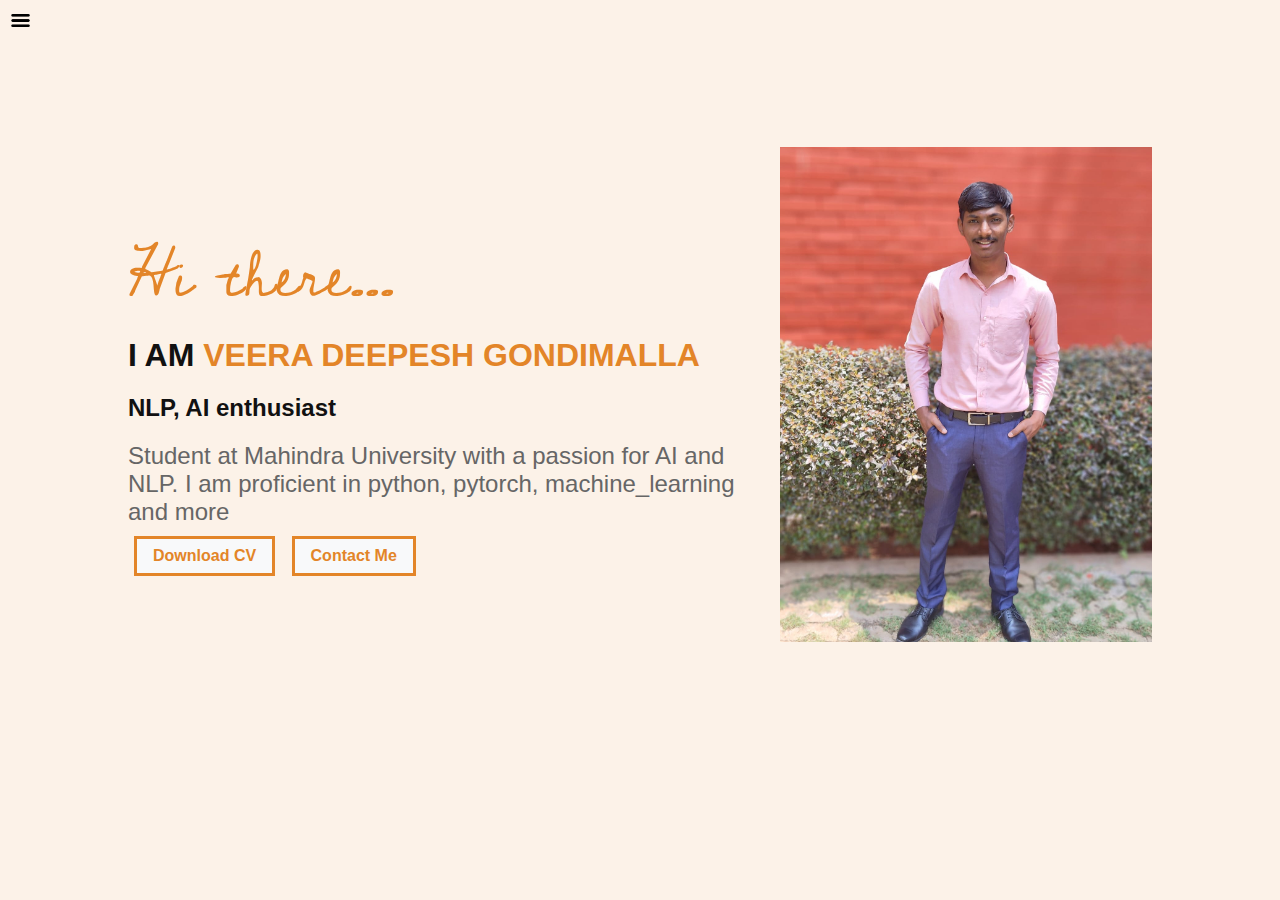
<file: index.html>
<!DOCTYPE html>
<html lang="en">
  <head>
    <meta charset="UTF-8" />
    <meta http-equiv="X-UA-Compatible" content="IE=edge" />
    <meta name="viewport" content="width=device-width, initial-scale=1.0" />
    <title>Welcome to My Portfolio</title>
    <link rel="stylesheet" href="style.css" />
    <link href="https://fonts.googleapis.com/css2?family=Cedarville+Cursive&display=swap" rel="stylesheet">
  </head>

  <body>
    <div class="container">
      <div class="sidebar sidebarGo">
        <div class="header">

          <a href="#" class="logo" ><span>Veera Deepesh</span>Gondimalla</a>
        </div>
        <nav>
          <li><a href="index.html">Home</a></li>
          <li><a href="About.html">About</a></li>
          <li><a href="Education.html">Education</a></li>
          <li><a href="contact.html">Contact Me</a></li>
          <li><a href="Project.html">Projects</a></li>
        </nav>
        <div class="follow">
          <a href="https://www.linkedin.com/in/veeradeepesh/"target="_blank"><img src="icons8-linkedin-50.png"></a>
          <a href="https://www.facebook.com/gondimalla.deepesh" target="_blank"><img src="facebook.png"></a>
          <a href="https://www.instagram.com/deepesh_btech/" target="_blank"><img src="instagram.png"></a>
          <a href="https://twitter.com/gvdeepesh007" target="_blank"><img src= "twitter.png"></a>
        </div>
      </div>
      <div class="main">
        <div class="hamburger"onclick="toggleSidebar()">
          <img class="ham" src="hamb.png" width="21">
          <img class="cross" src="cross.png" width="21">
        </div>
        <div class="infocontainer">
          <div class="devinfo">
            <span class="hello">Hi there...</span>
            <h3>i am <span>Veera Deepesh Gondimalla</span></h3>
            <p class="info">NLP, AI enthusiast</p>
            <div class="clg"> Student at Mahindra University with a passion for AI and NLP. I am proficient in python, pytorch, machine_learning and more</div>
            <div class="buttons">
              <a href="Veera_Deepesh_Gondimalla_resume_3.pdf" target="_blank">
                <button>Download CV</button></a
              >
              <a href="contact.html"><button>Contact Me</button></a>
            </div>
          </div>
          <div class="pic">
            <img src="WhatsApp Image 2023-12-18 at 6.34.18 PM.jpeg" alt="" />
          </div>
        </div>
      </div>
    </div>


    <script src="script.js"></script>
  </body>
</html>
</file>
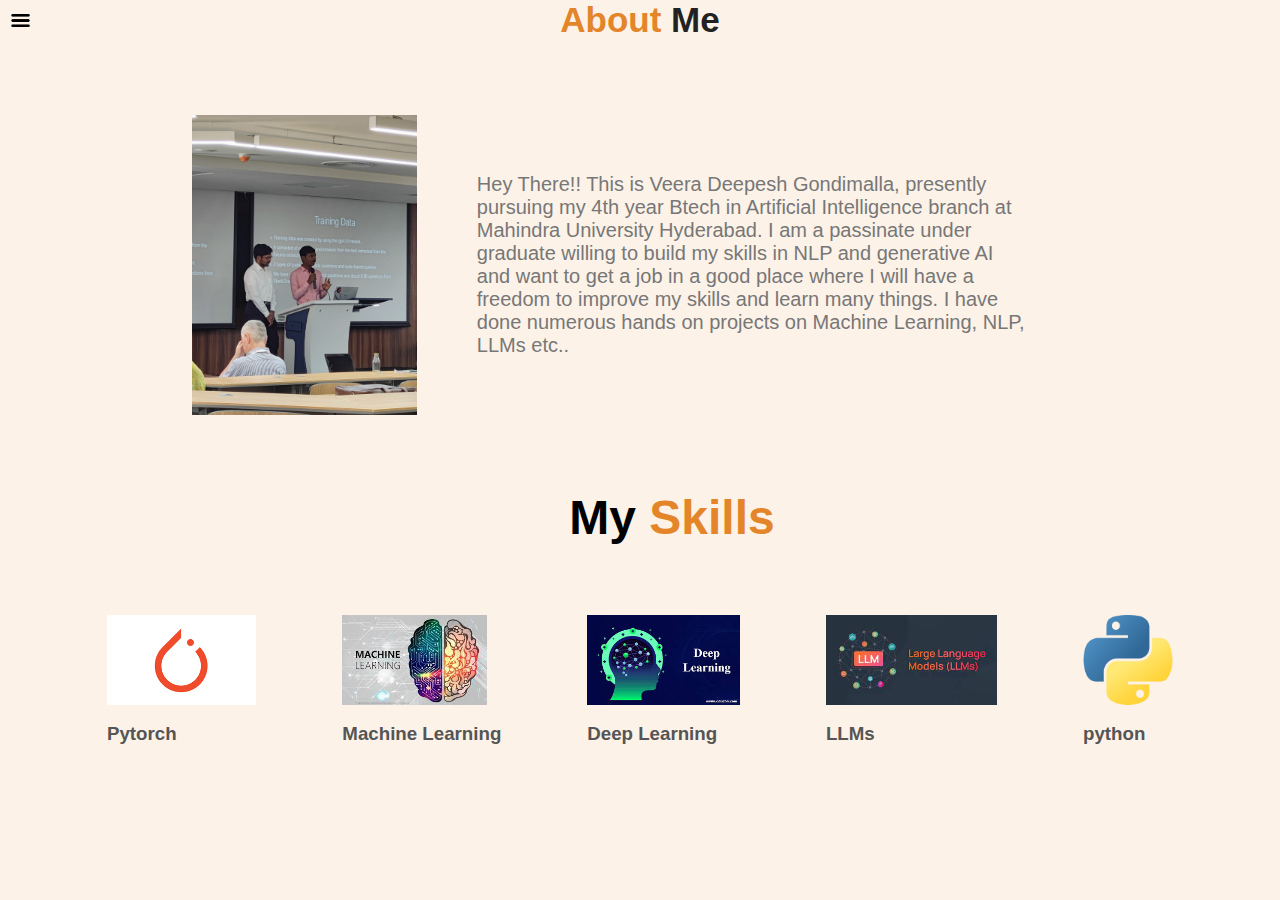
<file: About.html>
<!DOCTYPE html>
<html lang="en">

<head>
  <meta charset="UTF-8" />
  <meta http-equiv="X-UA-Compatible" content="IE=edge" />
  <meta name="viewport" content="width=device-width, initial-scale=1.0" />
  <title>Welcome to My Portfolio</title>
  <link rel="stylesheet" href="style.css" />
</head>

<body>
  <div class="container">
    <div class="sidebar sidebarGo ">
      <div class="header">

        <a href="#" class="logo"><span>Veera Deepesh</span>Gondimalla</a>
      </div>
      <nav>
        <li><a href="index.html">Home</a></li>
        <li><a href="About.html">About</a></li>
        <li><a href="Education.html">Education</a></li>
        <li><a href="contact.html">Contact Me</a></li>
        <li><a href="Project.html">Projects</a></li>
      </nav>
      <div class="follow">
        <a href="https://www.linkedin.com/in/veeradeepesh/"target="_blank"><img src="icons8-linkedin-50.png"></a>
        <a href="https://www.facebook.com/gondimalla.deepesh" target="_blank"><img src="facebook.png"></a>
        <a href="https://www.instagram.com/deepesh_btech/" target="_blank"><img src="instagram.png"></a>
        <a href="https://twitter.com/gvdeepesh007" target="_blank"><img src= "twitter.png"></a>
      </div>
    </div>
    <div class="main">
      <div class="hamburger">
        <img class="ham" src="hamb.png" width="21">
        <img class="cross" src="cross.png" width="21">
      </div>
      <h5><span>About</span> Me</h5>
      <div class="about">
        <div class="myimage">
          <img src="WhatsApp Image 2023-12-18 at 6.02.34 PM.jpeg" alt="">
        </div>
        <div class="myinfo">
          <p>
            Hey There!! This is Veera Deepesh Gondimalla, presently pursuing my 4th year Btech in Artificial Intelligence branch
             at Mahindra University Hyderabad. I am a passinate under graduate willing to build my skills in NLP and generative AI
             and want to get a job in a good place where I will have a freedom to improve my skills and learn many things. I have done 
             numerous hands on projects  on Machine Learning, NLP, LLMs etc..
          </p>
        </div>
      </div>
      <div class="abouts">
        <h2>My <span> Skills </span></h2>
      </div>
      <div class="skills-container">
        <div class="skills">
          <div class="progress">
            <img src="download (3).png" alt="">
            <h3>Pytorch </h3>
          </div>
          <div class="progress">
            <img src="machine_learning.jpeg" alt="">
            <h3>Machine Learning</h3>
          </div>
          <div class="progress">
            <img src="deep_learning.jpeg" alt="">
            <h3>Deep Learning</h3>
          </div>
          <div class="progress">
            <img src="LLMs.jpeg" alt="">
            <h3>LLMs</h3>
          </div>
          <div class="progress">
            <img src="python.png" alt="">
            <h3>python </h3>
          </div>
        </div>
      
      </div>
    </div>

  </div>

  </div>
  </div>
  <script src="script.js"></script>
</body>

</html>
</file>
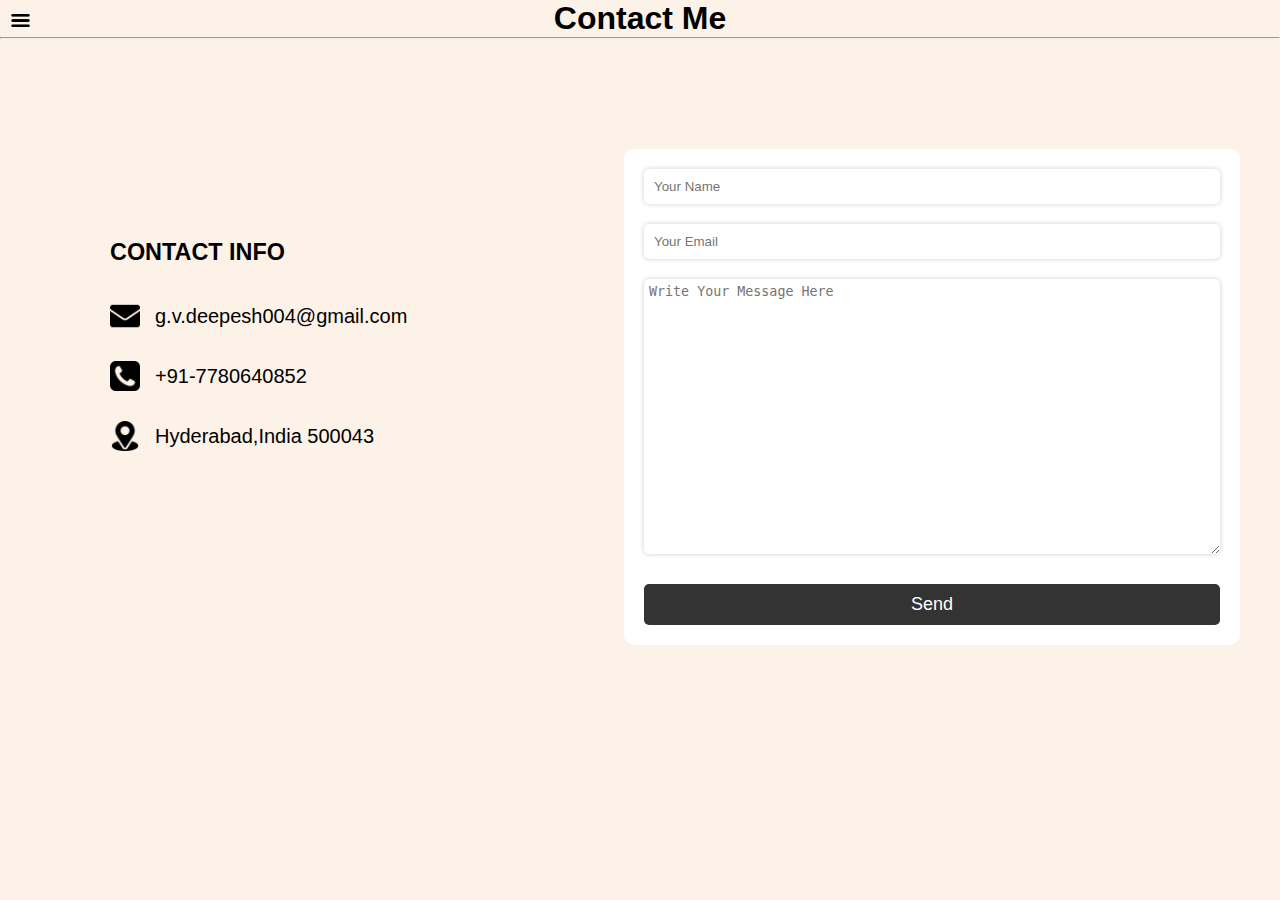
<file: contact.html>
<!DOCTYPE html>
<html lang="en">

<head>
  <meta charset="UTF-8" />
  <meta http-equiv="X-UA-Compatible" content="IE=edge" />
  <meta name="viewport" content="width=device-width, initial-scale=1.0" />
  <title>Welcome to My Portfolio</title>
  <link rel="stylesheet" href="style.css" />
</head>

<body>
  <div class="container">
    <div class="sidebar sidebarGo">
      <div class="header">

        <a href="#" class="logo" ><span>Veera Deepesh</span>Gondimalla</a>
      </div>
      <nav>
        <li><a href="index.html">Home</a></li>
        <li><a href="About.html">About</a></li>
        <li><a href="Education.html">Education</a></li>
        <li><a href="contact.html">Contact Me</a></li>
        <li><a href="Project.html">Projects</a></li>
      </nav>
      <div class="follow">
        <a href="https://www.linkedin.com/in/veeradeepesh/"target="_blank"><img src="icons8-linkedin-50.png"></a>
        <a href="https://www.facebook.com/gondimalla.deepesh" target="_blank"><img src="facebook.png"></a>
        <a href="https://www.instagram.com/deepesh_btech/" target="_blank"><img src="instagram.png"></a>
        <a href="https://twitter.com/gvdeepesh007" target="_blank"><img src= "twitter.png"></a>
      </div>
    </div>
    <div class="main">
      <div class="hamburger">
        <img class="ham" src="hamb.png" width="21">
        <img class="cross" src="cross.png" width="21">
      </div>
      <h1>Contact Me</h1>
      <hr>
      <div class="contact">
        <div class="details">
          <h3>CONTACT INFO</h3>
          <div class="email">
            <img src="email.png" alt="email image">
            <p>g.v.deepesh004@gmail.com</p>
          </div>
          <div class="phone">
            <img src="telephone-symbol-button.png" alt="phone-img">
            <p>+91-7780640852</p>
          </div>
          <div class="location">
            <img src="location.png" alt="">
            <P>Hyderabad,India 500043</P>
          </div>
        </div>
        <div class="form">
          <div class="contact-form">
            <form>
              <input type="text" id="name" name="name" placeholder="Your Name">
          
              <input type="email" id="email" name="email" placeholder="Your Email">
          
              <textarea name="myText" cols="30" rows="18" placeholder="Write Your Message Here"></textarea>
          
              <button type="submit">Send</button>
            </form>
          </div>
          
        </div>
      </div>

    </div>
  </div>
  <script src="script.js"></script>
</body>

</html>
</file>
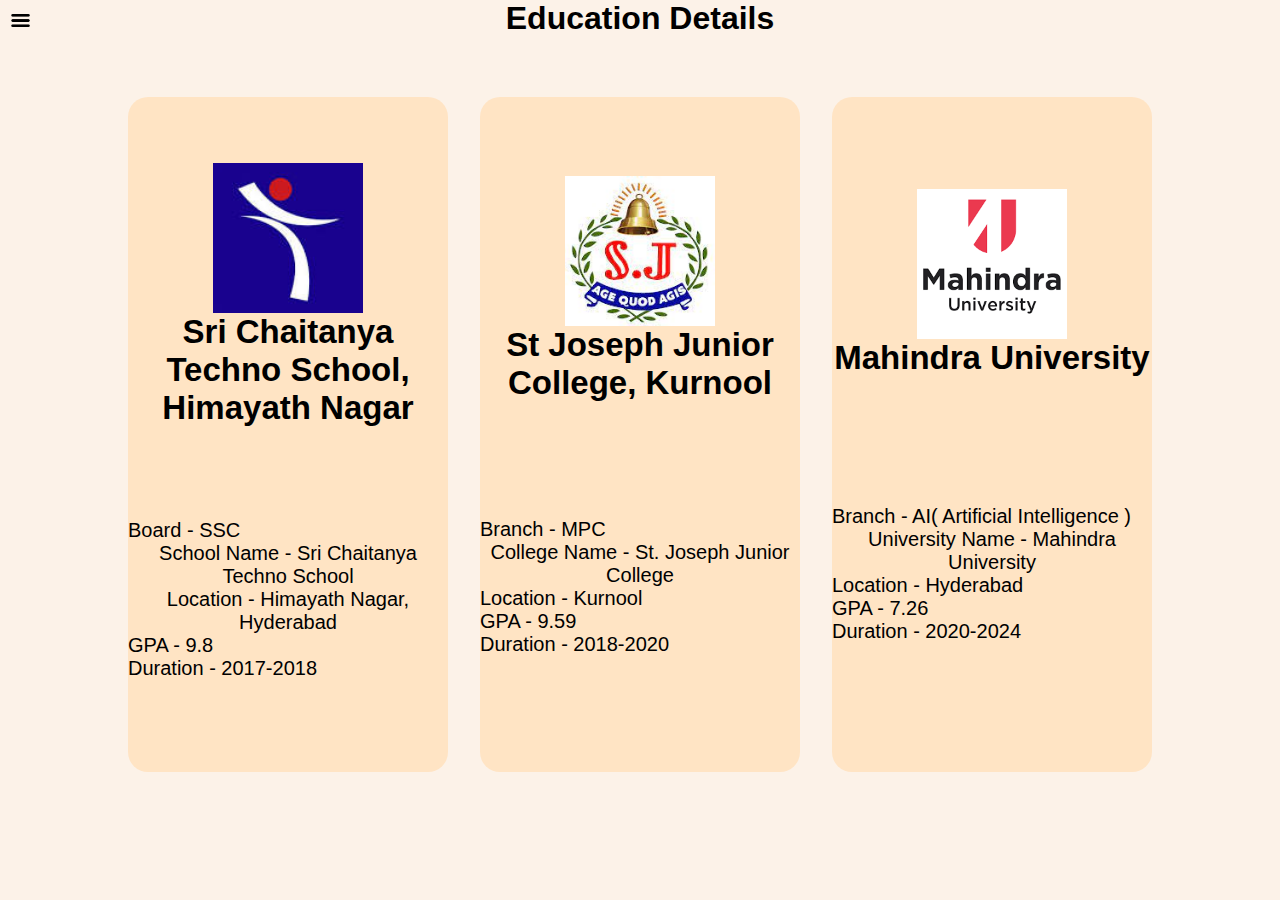
<file: Education.html>
<!DOCTYPE html>
<html lang="en">

<head>
  <meta charset="UTF-8" />
  <meta http-equiv="X-UA-Compatible" content="IE=edge" />
  <meta name="viewport" content="width=device-width, initial-scale=1.0" />
  <title>Welcome to My Portfolio</title>
  <link rel="stylesheet" href="style.css" />
</head>

<body>
  <div class="container">
    <div class="sidebar sidebarGo">
      <div class="header">

        <a href="#" class="logo" ><span>Veera Deepesh</span>Gondimalla</a>
      </div>
      <nav>
        <li><a href="index.html">Home</a></li>
        <li><a href="About.html">About</a></li>
        <li><a href="Education.html">Education</a></li>
        <li><a href="contact.html">Contact Me</a></li>
        <li><a href="Project.html">Projects</a></li>
      </nav>
      <div class="follow">
        <a href="https://www.linkedin.com/in/veeradeepesh/"target="_blank"><img src="icons8-linkedin-50.png"></a>
        <a href="https://www.facebook.com/gondimalla.deepesh" target="_blank"><img src="facebook.png"></a>
        <a href="https://www.instagram.com/deepesh_btech/" target="_blank"><img src="instagram.png"></a>
        <a href="https://twitter.com/gvdeepesh007" target="_blank"><img src= "twitter.png"></a>
      </div>
    </div>
    <div class="main">
      <div class="hamburger">
        <img class="ham" src="hamb.png" width="21">
        <img class="cross" src="cross.png" width="21">
      </div>
      <div class="around">
    
        <h1>Education Details</h1>
        <div class="Education">
          <div class="chaitanya">
            <div class="image">
              <img src="Chaitanya.jpeg" alt="">
              <h4>Sri Chaitanya Techno School, Himayath Nagar</h4>
            </div>
            <div class="information">
              <ul>
                <li>Board - SSC</li>
                <li>School Name - Sri Chaitanya Techno School</li>
                <li>Location - Himayath Nagar, Hyderabad</li>
                <li>GPA - 9.8</li>
                <li>Duration - 2017-2018</li>
              </ul>
            </div>
          </div>
          <div class="narayana">
            <div class="image">
              <img src="sttc.jpeg" alt="">
              <h4>St Joseph Junior College, Kurnool</h4>
            </div>
            <div class="information">
              <ul>
                <li>Branch - MPC</li>
                <li>College Name - St. Joseph Junior College</li>
                <li>Location - Kurnool</li>
                <li>GPA - 9.59</li>
                <li>Duration - 2018-2020</li>
              </ul>
            </div>
          </div>
          <div class="mahindra">
            <div class="image">
              <img src="Mahindar.png" alt="">
              <h4>Mahindra University</h4>
            </div>
            <div class="information">
              <ul>
                <li>Branch - AI( Artificial Intelligence )</li>
                <li>University Name - Mahindra University</li>
                <li>Location - Hyderabad</li>
                <li>GPA - 7.26</li>
                <li>Duration - 2020-2024</li>
              </ul>
            </div>
          </div>
        </div>
      </div>
    </div> 
    <script src="script.js"></script>   
</body>

</html>
</file>
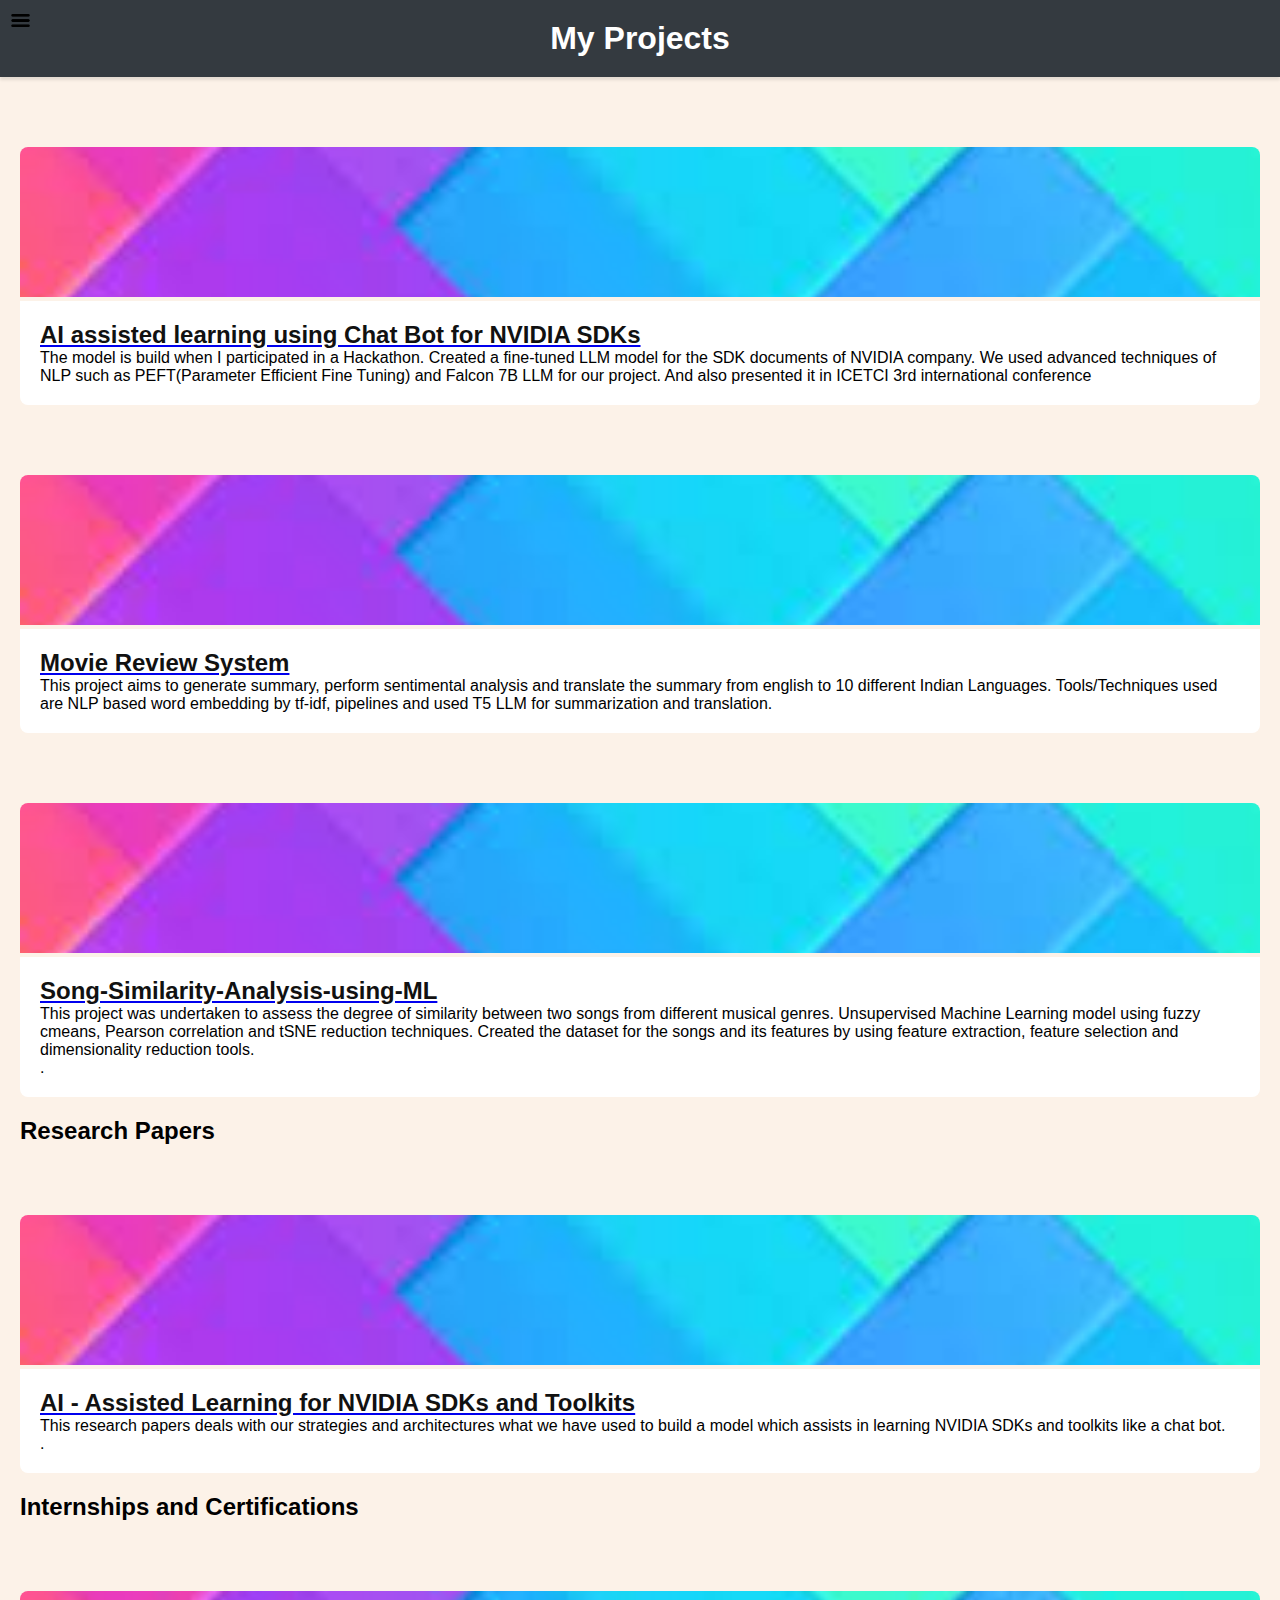
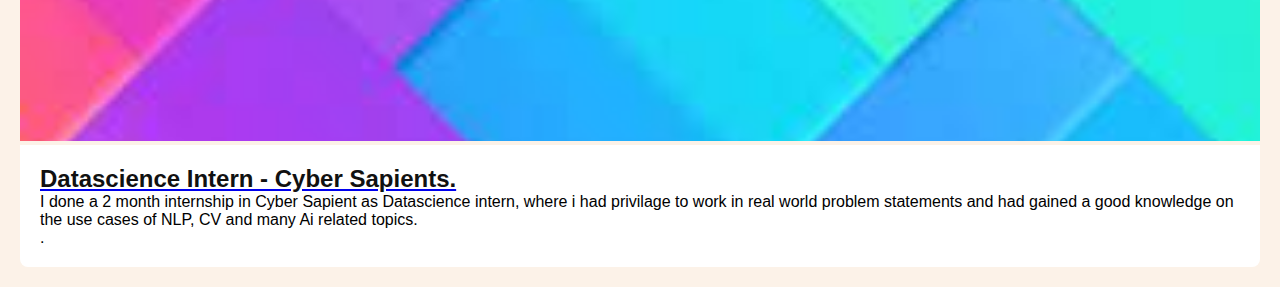
<file: Project.html>
<!DOCTYPE html>
<html lang="en">
  <head>
    <meta charset="UTF-8" />
    <meta http-equiv="X-UA-Compatible" content="IE=edge" />
    <meta name="viewport" content="width=device-width, initial-scale=1.0" />
    <title>Welcome to My Portfolio</title>
    <link rel="stylesheet" href="style.css" />
  </head>

  <body>
    <div class="container">
      <div class="sidebar sidebarGo">
        <div class="header">

          <a href="#" class="logo" ><span>Veera Deepesh</span>Gondimalla</a>
        </div>
        <nav>
          <li><a href="index.html">Home</a></li>
          <li><a href="About.html">About</a></li>
          <li><a href="Education.html">Education</a></li>
          <li><a href="contact.html">Contact Me</a></li>
          <li><a href="Project.html">Projects</a></li>
        </nav>
        
        <div class="follow">
          <a href="https://www.linkedin.com/in/veeradeepesh/"target="_blank"><img src="icons8-linkedin-50.png"></a>
          <a href="https://www.facebook.com/gondimalla.deepesh" target="_blank"><img src="facebook.png"></a>
          <a href="https://www.instagram.com/deepesh_btech/" target="_blank"><img src="instagram.png"></a>
          <a href="https://twitter.com/gvdeepesh007" target="_blank"><img src= "twitter.png"></a>
        </div>
      </div>
      <div class="project-main">
        <div class="hamburger">
          <img class="ham" src="hamb.png" width="21">
          <img class="cross" src="cross.png" width="21">
        </div>
        <div class="portfolio-header">
          <h1>My Projects</h1>
        </div>
      <div class="portfolio-container">
          <div class="portfolio-item">
            <a href="https://github.com/codemaster0407/ICECTCI-Hackathon"target="_blank" ><img src="back.jpeg" alt="Project 1"></a>
              <div class="item-info">
                <a href="https://github.com/codemaster0407/ICECTCI-Hackathon"target="_blank" ><h2>AI assisted learning using Chat Bot for NVIDIA SDKs </h2></a>
                  <p> The model is build when I participated in a Hackathon. Created a fine-tuned LLM
                    model for the SDK documents of NVIDIA company. We used advanced techniques of NLP
                    such as PEFT(Parameter Efficient Fine Tuning) and Falcon 7B LLM for our project.
                    And also presented it in ICETCI 3rd international conference <!-- LLMs model-->
                  </p>
              </div>
          </div>
          <div class="portfolio-item" >
            <a href="https://github.com/deepu3007/movie_review_system"target="_blank" ><img src="back.jpeg" alt="Project 2"></a>
              <div class="item-info">
                <a href="https://github.com/deepu3007/movie_review_system"target="_blank" ><h2>Movie Review System</h2></a>
                <p>This project aims to generate summary, perform
                  sentimental analysis and translate the summary from
                  english to 10 different Indian Languages.
                  Tools/Techniques used are NLP based word embedding
                  by tf-idf, pipelines and used T5 LLM for summarization
                  and translation.
                  </p>
              </div>
            </div>
          <div class="portfolio-item">
            <a href="https://github.com/Baka-14/Song-Similarity-Analysis-using-ML"><img src="back.jpeg" alt="Project 2"></a>
              <div class="item-info">
                  <a href="https://github.com/Baka-14/Song-Similarity-Analysis-using-ML"><h2> Song-Similarity-Analysis-using-ML</h2></a>
                  <p>This project was undertaken to assess the degree of
                    similarity between two songs from different musical genres.
                    Unsupervised Machine Learning model using fuzzy cmeans, Pearson correlation and tSNE reduction techniques.
                    Created the dataset for the songs and its features by using
                    feature extraction, feature selection and dimensionality
                    reduction tools.</p>.  <!-- Song Similarity.-->
              </div>                         
            </div>
            <h2> Research Papers </h2>
            <div class="portfolio-item">
              <a href="https://www.techrxiv.org/doi/full/10.36227/techrxiv.24207888.v1"><img src="back.jpeg" alt="Project 2"></a>
                <div class="item-info">
                    <a href="https://www.techrxiv.org/doi/full/10.36227/techrxiv.24207888.v1"><h2> AI - Assisted Learning for NVIDIA SDKs and Toolkits</h2></a>
                    <p>This research papers deals with our strategies and architectures what we have used to build a model which assists in learning NVIDIA SDKs and toolkits 
                      like a chat bot.</p>.  <!-- Song Similarity.-->
                </div>                         
              </div>
            
              <h2> Internships and Certifications </h2>
              <div class="portfolio-item">
                <a href="Internship Completion - Veera Deepesh.pdf"><img src="back.jpeg" alt="Project 2"></a>
                  <div class="item-info">
                    <a href="Screenshot 2023-12-18 at 7.08.13 PM.png"><h2> Datascience Intern - Cyber Sapients.</h2></a>
                    <p>
                      I done a 2 month internship in Cyber Sapient as Datascience intern, where i had privilage to work in real world problem statements and had gained a good knowledge on the use cases of NLP, CV and many Ai related topics.
                    </p>.  <!-- Song Similarity.-->
                  </div>                         
                </div>
          <!-- Add more projects as needed -->
      </div>
    </div>
    <script src="script.js"></script>
  </body>
</html>
</file>
<file: style.css>
* {
    margin: 0px;
    padding: 0px;
}

.header .logo {
    margin-top: 10px;
    text-transform: uppercase;
    color: #fff;
    font-size: 2.2rem;
    font-weight: bolder;
    text-decoration: none;

}

.header .logo span {
    text-transform: uppercase;
    color: #e38528
}

.header {
    margin-top: 40px;
    text-align: center;
}

.sidebar {
    left: 0;
    position: absolute;
    background-color: #222;
    height: 100vh;
    font-family: 'Libre Franklin', sans-serif;
    width: 20vw;
    transition: transform 0.3s ease-in;
}

.sidebar nav {
    padding: 40px;
}

.sidebar nav li {
    font-weight: bolder;
    list-style: none;
    font-size: 20px;
    padding: 4px 0px;
}

.sidebar nav li a {
    justify-content: center;
    display: block;
    text-decoration: none;
    font-size: 24px;
    color: #fff;
    margin: 20px 0;

}

.sidebar nav li a:hover {
    color: #e38528;
    transform: scale(1.03);
    box-shadow: 0px 10px 10px rgba(0, 0, 0, 0.1);
}

.follow img {
    height: 20px;
    width: 20px;
    filter: invert(100%);
    margin-top: 100px;
    margin-left: 30px;
}

.follow {
    align-items: center;
}

.follow img:hover {
    color: #e38528;
}

header .follow img:hover {
    color: #e38528;
}

.main {
    height: 100vh;
    width: 100vw;
    background-color: #fcf2e8;
}

.container {
    display: flex;
    justify-content: center;

}

.cross {
    margin-left: 55px;
}

.infocontainer {
    font-style: 'poppins';
    display: flex;
    justify-content: space-around;
    align-items: center;
    margin: 144px auto;
    height: 56vh;
    width: 80vw;
}

.pic img {
    height: 55vh;
}

.devinfo .hello {
    font-size: 4rem;
    font-family: 'Cedarville Cursive', cursive;
    color: #e38528;
}

.devinfo h3 {
    font-size: 2rem;
    color: #111;
    text-transform: uppercase;
}

.devinfo h3 span {
    color: #e38528;
    text-transform: uppercase;
}

.devinfo .info {
    font-size: 1.5rem;
    color: #111;
    padding-top: 1.2rem;
}

.devinfo .clg {
    font-size: 1.5rem;
    color: #666;
}


.buttons {
    margin-top: 10px;

}

.buttons button {
    padding: 0.5em 1em;
    color: #e38528;
    background-color: #f8f9fa;
    font-size: 1rem;
    border: 3px solid #e38528;
    font-weight: 700;
    margin: 0px 6px;
}

.buttons button:hover {
    border-color: #111;
    color: black;
    background-color: white;
    cursor: pointer;

}

.hello {
    font-size: 70px;

}

.info {
    font-size: 40px;
    font-weight: bold;

}

.clg {
    margin-top: 20px;
    font-size: 20px;
}

/* contact-form styling */

.contact {
    display: flex;
    justify-content: space-between;
    margin-top: 60px;
    font-family: 'Noto Sans', sans-serif;

}

.details {
    display: flex;
    flex-direction: column;
    margin-top: 100px;
    margin-left: 70px;
    padding: 40px;
    font-size: 20px;
}

.email {
    display: flex;
    align-items: center;
    padding: 15px 0px;
    margin-top: 20px;

}

.phone {
    display: flex;
    align-items: center;
    padding: 15px 0px;
}

.location {
    display: flex;
    align-items: center;
    padding: 15px 0px;
}

.email img {
    width: 30px;
    height: 30px;
    padding-right: 15px;
}

.phone img {
    width: 30px;
    height: 30px;
    padding-right: 15px;
}

.location img {
    width: 30px;
    height: 30px;
    padding-right: 15px;

}

.contact-form {
    width: 45vw;
    margin: 0 auto;
    margin-right: 40px;
    margin-top: 50px;
    padding: 20px;
    border-radius: 10px;
    background-color: #fff;
}

.contact-form h2 {
    text-align: center;
    font-size: 28px;
    margin-bottom: 20px;
    color: #333;
}

.contact-form form {
    display: flex;
    flex-direction: column;
}

.contact-form label {
    font-size: 18px;
    margin-bottom: 10px;
    color: #333;
}

.contact-form input {
    padding: 10px;
    margin-bottom: 20px;
    border-radius: 5px;
    border: none;
    box-shadow: 0px 0px 5px rgba(0, 0, 0, 0.2);
}

.contact-form textarea {
    border: none;
    margin-bottom: 30px;
    border-radius: 5px;
    box-shadow: 0px 0px 5px rgba(0, 0, 0, 0.2);
    padding-left: 5px;
    padding-top: 5px;
}

.contact-form input:focus,
.contact-form textarea:focus {
    outline: none;
    box-shadow: 0px 0px 5px rgba(0, 0, 0, 0.5);
}

.contact-form button {
    padding: 10px 20px;
    border-radius: 5px;
    border: none;
    background-color: #333;
    color: #fff;
    font-size: 18px;
    cursor: pointer;
    transition: background-color 0.3s ease;
}

.contact-form button:hover {
    background-color: #555;
}


/* Education-Styling */
.Education {
    display: flex;
    flex-direction: row;
    width: 80vw;
    margin: 0px auto;
    justify-content: space-between;
    margin-top: 60px;
}

.information {
    display: flex;
    justify-content: center;
    height: 31.31vh;
}

.information ul {
    display: flex;
    flex-direction: column;
    justify-content: center;
    align-items: flex-start;
}

.Education ul li {
    list-style: none;
    text-align: center;
}

.chaitanya {
    height: 75vh;
    background-color: bisque;
    font-family: 'Libre Franklin', sans-serif;
    display: flex;
    justify-content: space-evenly;
    font-size: 20px;
    flex-direction: column;
    width: 25vw;
    border-radius: 20px;
    transition: transform 0.5s;
}

.chaitanya:hover {
    transform: scale(1.03);
    box-shadow: 0px 10px 10px rgba(0, 0, 0, 0.1);
}

.narayana {
    background-color: bisque;
    font-family: 'Libre Franklin', sans-serif;
    display: flex;
    flex-direction: column;
    justify-content: space-evenly;
    font-size: 20px;
    width: 25vw;
    border-radius: 20px;
    transition: transform 0.5s;
}

.narayana:hover {
    transform: scale(1.03);
    box-shadow: 0px 10px 10px rgba(0, 0, 0, 0.1);
}


.mahindra {
    background-color: bisque;
    font-family: 'Libre Franklin', sans-serif;
    display: flex;
    flex-direction: column;
    justify-content: space-evenly;
    font-size: 20px;
    width: 25vw;
    border-radius: 20px;
    transition: transform 0.5s;
}

.mahindra:hover {
    transform: scale(1.03);
    box-shadow: 0px 10px 10px rgba(0, 0, 0, 0.1);
}

.image {
    display: flex;
    flex-direction: column;
    align-items: center;
    margin-top: 35px;
}

.image img {
    width: 150px;
    height: 150px;
}

h4 {
    text-align: center;
    font-size: 33px;
    font-family: 'Noto Sans', sans-serif;
}

h1 {
    text-align: center;
}

.sidebarGo {
    transform: translate(-443px, 0px);
    position: absolute;
}

.hamburger {
    position: absolute;
    cursor: pointer;
    top: 10px;
    left: 10px;
}

.ham img {
    filter: invert(100%);
}

.cross {
    margin-left: 245px;
}


/*about*/
.about {
    margin: 160PX AUTO;
    padding: 20PX;
    height: 10VH;
    width: 70VW;
    display: flex;
    align-items: center;
}
.myimage h5{
    text-align: center;
}

.myimage img {
    height: 300px;
    display: flex;
    justify-content: space-around;

}

.skills-container {
    display: flex;
    height: 30vh;
    align-items: center;
}

.skills h3 {
    display: flex;
    justify-content: space-between;
    color: #555;
    margin-top: 1em;
}

.skills {
    width: 35vw;
    margin: 4em;
    display: flex;
    flex-direction: column;
}

.skills-container .profile {
    margin: 3px auto;

}

.skills progress {
    display: flex;
    justify-content: space-around;
}

.abouts {
    margin-left: 2em;
    font-size: 2rem;
}

.abouts h2 {
    text-align: center;
}

.abouts h2 span {
    text-align: center;
    font-family: 'Fira sans', sans-serif;
    color: #e38528;
}

.myinfo h5 {
    font-size: 3rem;

}

.myinfo span {
    font-size: 3rem;

}

.myinfo p {
    font-family: 'Fira sans', sans-serif;
    padding: 60px;
    font-size: 20px;
    color: #777;
}

h5 {
    font-family: 'Fira sans', sans-serif;
    color: #222;
    text-align: center;
    font-size: 35px;
}

h5 span {
    font-family: 'Fira sans', sans-serif;
    color: #e38528;
    text-align: center;
    font-size: 35px;
}

.profile {
    height: 40vh;
}

.profile h1 {
    height: 10vh;
}

.profiles h3 {
    font-size: 3em;
    margin-bottom: 40PX;
}

.profiles h2 {
    margin-TOP: 5PX;
    color: #777;
    font-size: 30px;
}

.profiles span {
    color: #e38528;
    font-size: 1em;
}

.skills {
    width: 100%;
    display: flex;
    flex-direction: row;
    justify-content: space-around;
}

.progress img {
    display: flex;
    height: 10vh;
}


/* projects */

body {
    font-family: Arial, sans-serif;
    background-color: #fcf2e8;
    margin: 0;
    padding: 0;
    box-sizing: border-box;
}

.portfolio-header {
    background-color: #343a40;
    color: #fff;
    text-align: center;
    padding: 20px;
    box-shadow: 0px 3px 3px rgba(0, 0, 0, 0.1);
    
}

.portfolio-header h1 {
    margin: 0;
}

.portfolio-header p {
    margin-top: 10px;
    font-size: 1.2em;

}

.portfolio-container {
    gap: 20px;
    padding: 20px;
    display: flex;
    flex-direction: column;
    justify-content: space-around;
}

.portfolio-item {
    margin-top: 50px;
    border-radius: 8px;
    overflow: hidden;
    transition: transform 0.5s;
}

.portfolio-item:hover {
    transform: scale(1.03);
    box-shadow: 0px 10px 10px rgba(0, 0, 0, 0.1);
}
.item-info h2 {
    text-decoration: none;
    list-style: none;
    color: #111;
}
.portfolio-item img {
    width: 100%;
    height: 150px;
    object-fit: cover;
}

.item-info {
    background-color: #fff;
    padding: 20px;
}

.item-info h2 {
    margin-top: 0;
}

.item-info p {
    margin-bottom: 0;
}

@media screen and (max-width: 700px) {
    .Education {
        display: flex;
        flex-direction: column;
        align-items: center;
        margin-top: 20px;
        justify-content: space-between;
        width: 20vw;
    }

    .chaitanya {
        width: 80vw;
        height: 60vh;
    }

    .narayana {
        margin-top: 20px;
        width: 80vw;
    }

    .mahindra {
        margin-top: 20px;
        width: 80vw;
    }

    .Education h4 {
        font-size: 25px;
    }

    .sidebar {
        width: 60vw;
        height: 190vh;

    }

    .main {
        height: 190vh;
        width: 100vw;
        background-color: #fcf2e8;
    }

    .information ul {
        font-size: 17px;
        font-weight: bold;
    }

    .infocontainer {
        height: 100vh;
        display: flex;
        flex-direction: column;
    }

    .pic {
        align-items: center;
        margin-top: 100px;
    }


    /* about  */
    .about {
        height: 80vh;
        background-color: #fcf2e8;
        margin-bottom: 350px;
        width: 90vw;
        display: flex;
        flex-direction: column;
    }



    .progress img {
        display: flex;
        justify-content: space-around;
        height: 5vh;
    }

    .progress h3 {
        font-size: 13px;
    }
    /* contact  */
    .contact{
        display: flex;
        flex-direction: column;
    }
    .details{
        display: flex;
        flex-direction: column;
        justify-content: center;
        font-size: 13px;
        margin-right: 40px;
    }

    .contact-form{
        width: 66vw;
    }


    /* PROJECTS */
    .project-main{
        height: 100vh;
        background-color:#fcf2e8;
    }


}
</file>
